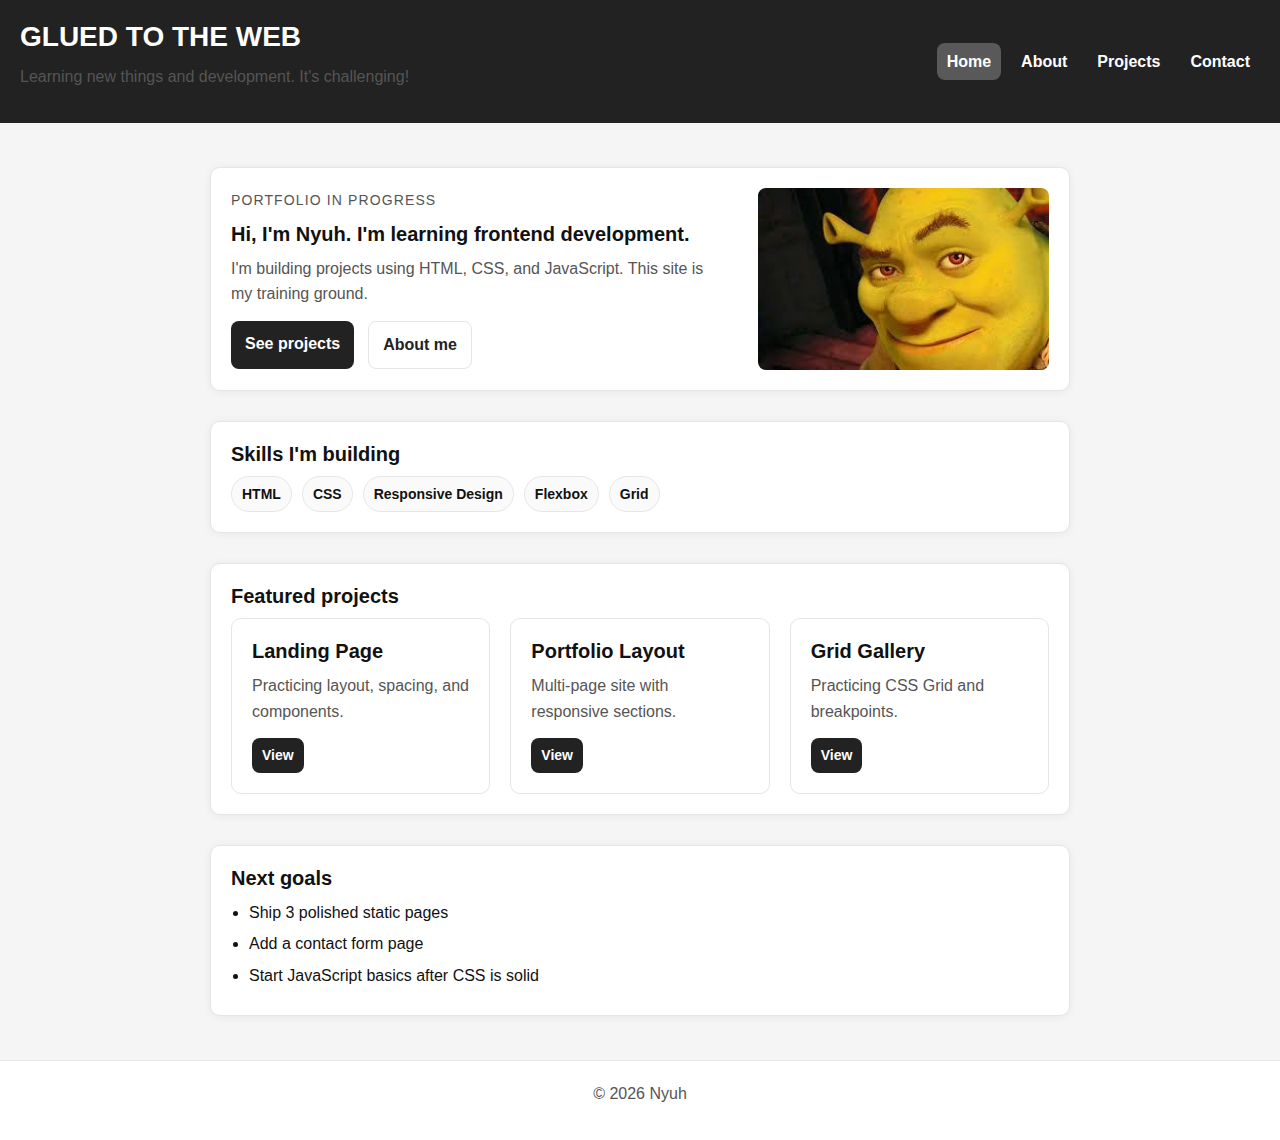
<file: index.html>
<!DOCTYPE html>
<html lang="en">
<head>
  <meta charset="UTF-8" />
  <meta name="viewport" content="width=device-width, initial-scale=1.0" />
  <title>First Website</title>
  <link rel="stylesheet" href="styles.css" />
</head>
<body>
  <header>
    <div>
      <h1>GLUED TO THE WEB</h1>
      <p>Learning new things and development. It's challenging!</p>
    </div>

    <button class="nav-toggle" type="button" aria-expanded="false" aria-controls="site-nav">
      Menu
    </button>

    <nav id="site-nav">
      <a class="active" href="index.html">Home</a>
      <a href="about.html">About</a>
      <a href="projects.html">Projects</a>
      <a href="contact.html">Contact</a>
    </nav>
  </header>

  <main>
    <section class="hero">
      <div class="hero-text">
        <p class="kicker">Portfolio in progress</p>
        <h2>Hi, I'm Nyuh. I'm learning frontend development.</h2>
        <p>
          I'm building projects using HTML, CSS, and JavaScript. This site is my training ground.
        </p>

        <div class="hero-actions">
          <a class="btn" href="projects.html">See projects</a>
          <a class="btn btn-secondary" href="about.html">About me</a>
        </div>
      </div>

      <img src="testpourwebsite.jpg" alt="Hero image" />
    </section>

    <section>
      <h2>Skills I'm building</h2>
      <div class="pill-row">
        <span class="pill">HTML</span>
        <span class="pill">CSS</span>
        <span class="pill">Responsive Design</span>
        <span class="pill">Flexbox</span>
        <span class="pill">Grid</span>
      </div>
    </section>

    <section>
      <h2>Featured projects</h2>

      <div class="project-grid">
        <article class="project-card">
          <h3>Landing Page</h3>
          <p>Practicing layout, spacing, and components.</p>
          <a class="btn btn-small" href="projects.html">View</a>
        </article>

        <article class="project-card">
          <h3>Portfolio Layout</h3>
          <p>Multi-page site with responsive sections.</p>
          <a class="btn btn-small" href="projects.html">View</a>
        </article>

        <article class="project-card">
          <h3>Grid Gallery</h3>
          <p>Practicing CSS Grid and breakpoints.</p>
          <a class="btn btn-small" href="projects.html">View</a>
        </article>
      </div>
    </section>

    <section>
      <h2>Next goals</h2>
      <ul>
        <li>Ship 3 polished static pages</li>
        <li>Add a contact form page</li>
        <li>Start JavaScript basics after CSS is solid</li>
      </ul>
    </section>
  </main>

  <footer>
    <p>&copy; <span id="year"></span> Nyuh</p>
  </footer>

  <script src="script.js" defer></script>
</body>
</html>
</file>
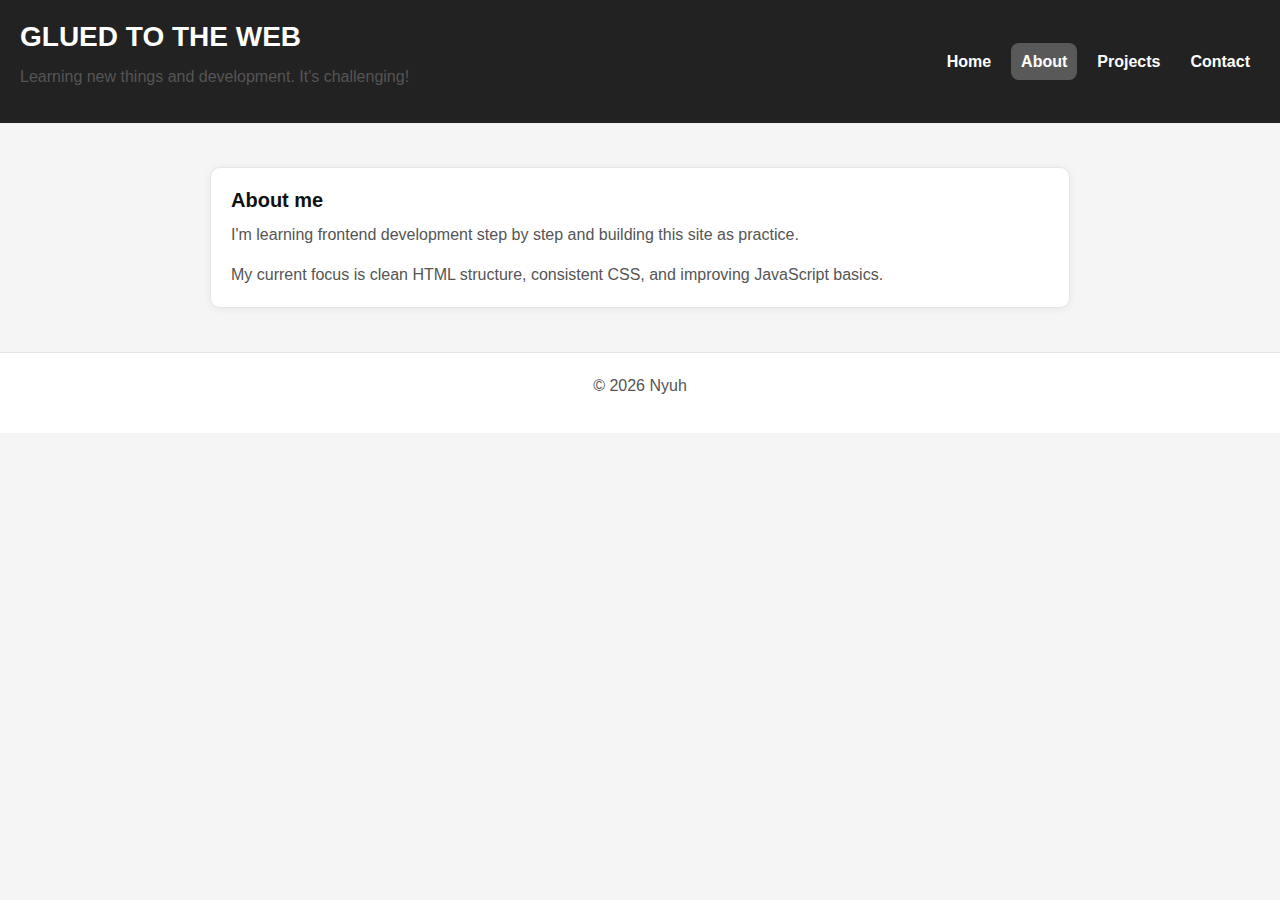
<file: about.html>
<!DOCTYPE html>
<html lang="en">
<head>
  <meta charset="UTF-8" />
  <meta name="viewport" content="width=device-width, initial-scale=1.0" />
  <title>First Website - About</title>
  <link rel="stylesheet" href="styles.css" />
</head>
<body>
  <header>
    <div>
      <h1>GLUED TO THE WEB</h1>
      <p>Learning new things and development. It's challenging!</p>
    </div>

    <button class="nav-toggle" type="button" aria-expanded="false" aria-controls="site-nav">
      Menu
    </button>

    <nav id="site-nav">
      <a href="index.html">Home</a>
      <a class="active" href="about.html">About</a>
      <a href="projects.html">Projects</a>
      <a href="contact.html">Contact</a>
    </nav>
  </header>

  <main>
    <section>
      <h2>About me</h2>
      <p>
        I'm learning frontend development step by step and building this site as practice.
      </p>
      <p>
        My current focus is clean HTML structure, consistent CSS, and improving JavaScript basics.
      </p>
    </section>
  </main>

  <footer>
    <p>&copy; <span id="year"></span> Nyuh</p>
  </footer>

  <script src="script.js" defer></script>
</body>
</html>
</file>
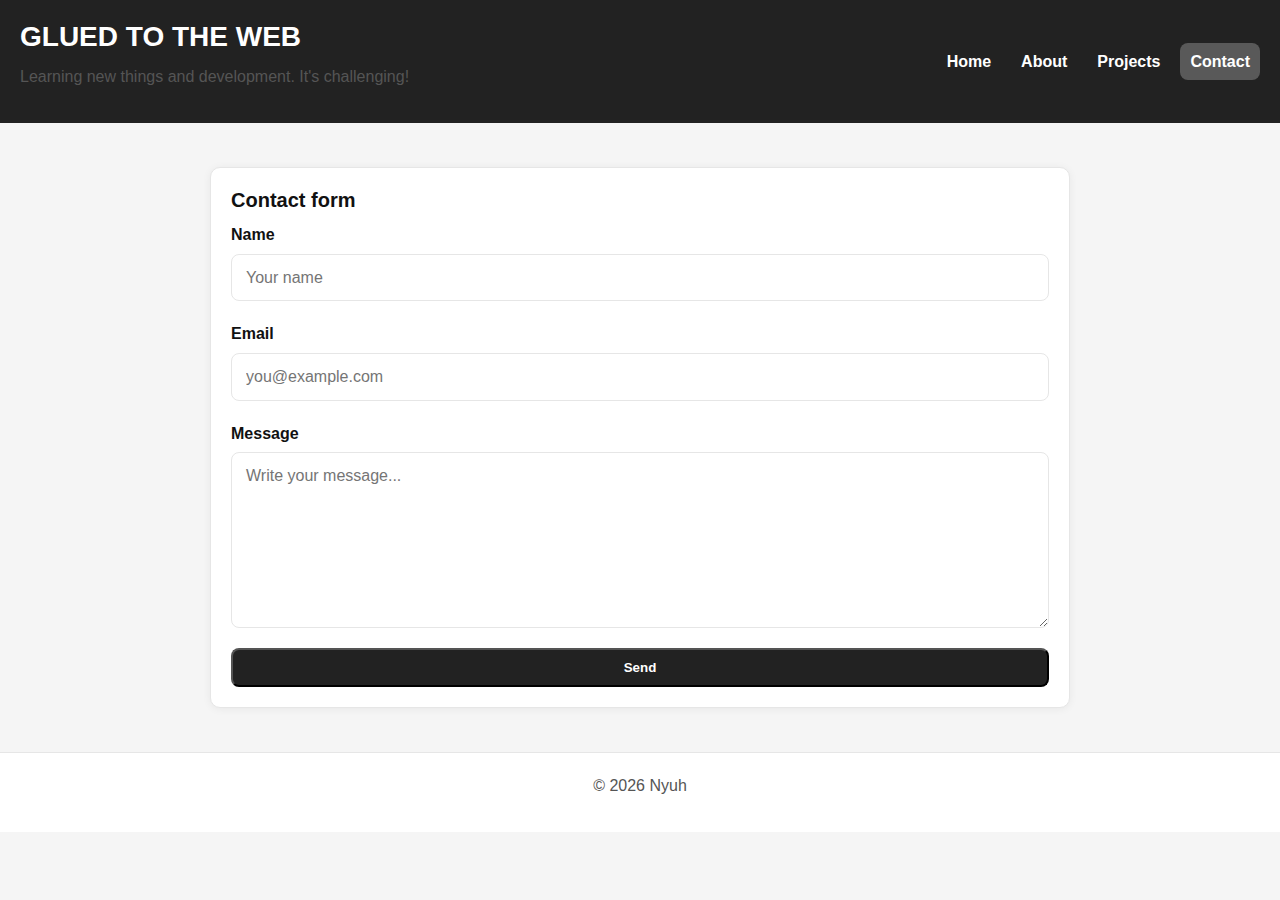
<file: contact.html>
<!DOCTYPE html>
<html lang="en">
<head>
  <meta charset="UTF-8" />
  <meta name="viewport" content="width=device-width, initial-scale=1.0" />
  <title>First Website - Contact</title>
  <link rel="stylesheet" href="styles.css" />
</head>
<body>
  <header>
    <div>
      <h1>GLUED TO THE WEB</h1>
      <p>Learning new things and development. It's challenging!</p>
    </div>

    <button class="nav-toggle" type="button" aria-expanded="false" aria-controls="site-nav">
      Menu
    </button>

    <nav id="site-nav">
      <a href="index.html">Home</a>
      <a href="about.html">About</a>
      <a href="projects.html">Projects</a>
      <a class="active" href="contact.html">Contact</a>
    </nav>
  </header>

  <main>
    <section>
      <h2>Contact form</h2>

      <form class="form" action="#" method="post">
        <div class="field">
          <label for="name">Name</label>
          <input id="name" name="name" type="text" placeholder="Your name" required />
        </div>

        <div class="field">
          <label for="email">Email</label>
          <input id="email" name="email" type="email" placeholder="you@example.com" required />
        </div>

        <div class="field">
          <label for="message">Message</label>
          <textarea id="message" name="message" rows="6" placeholder="Write your message..." required></textarea>
        </div>

        <button class="btn" type="submit">Send</button>
      </form>
    </section>
  </main>

  <footer>
    <p>&copy; <span id="year"></span> Nyuh</p>
  </footer>

  <script src="script.js" defer></script>
</body>
</html>
</file>
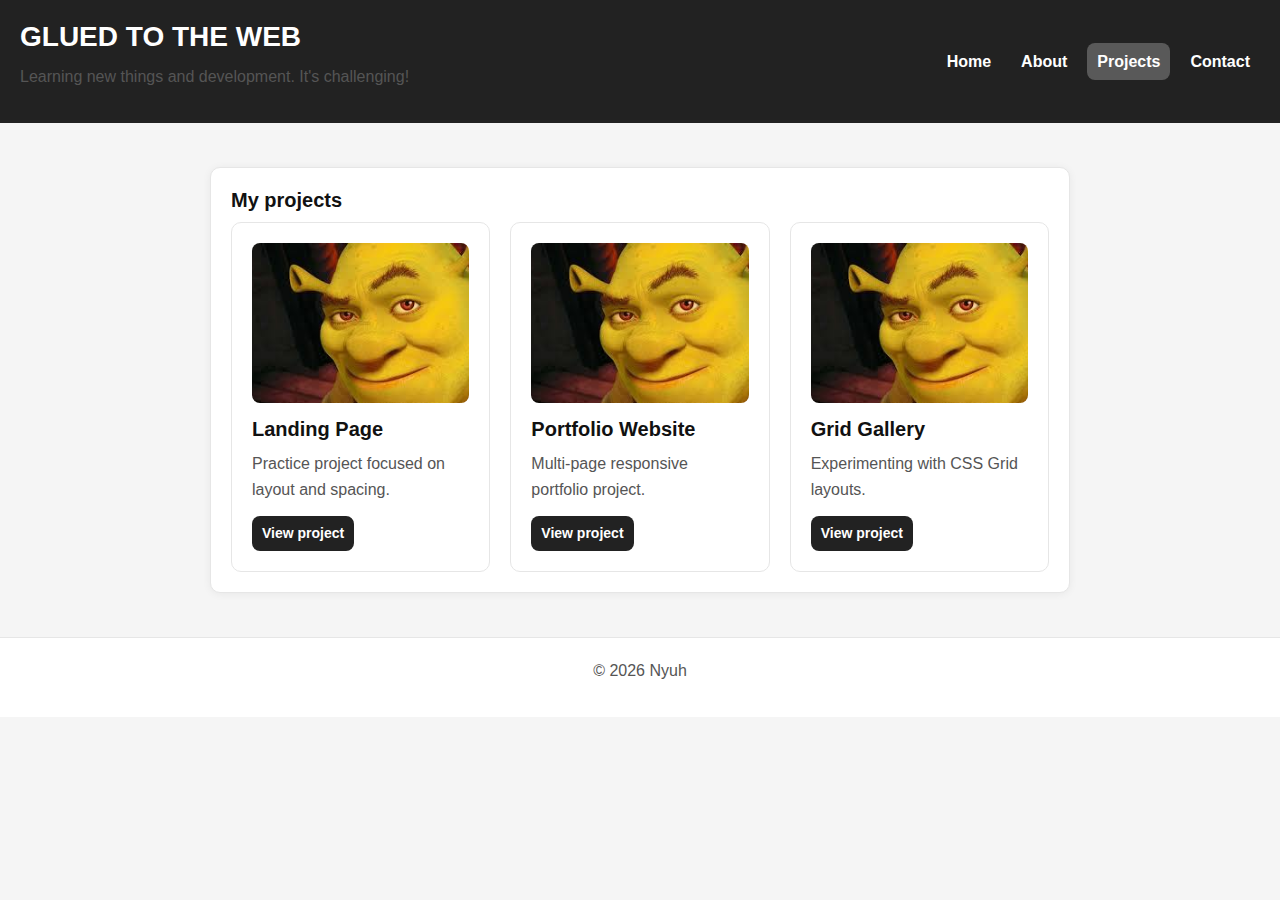
<file: projects.html>
<!DOCTYPE html>
<html lang="en">
<head>
  <meta charset="UTF-8" />
  <meta name="viewport" content="width=device-width, initial-scale=1.0" />
  <title>First Website - Projects</title>
  <link rel="stylesheet" href="styles.css" />
</head>
<body>
  <header>
    <div>
      <h1>GLUED TO THE WEB</h1>
      <p>Learning new things and development. It's challenging!</p>
    </div>

    <button class="nav-toggle" type="button" aria-expanded="false" aria-controls="site-nav">
      Menu
    </button>

    <nav id="site-nav">
      <a href="index.html">Home</a>
      <a href="about.html">About</a>
      <a class="active" href="projects.html">Projects</a>
      <a href="contact.html">Contact</a>
    </nav>
  </header>

  <main>
    <section>
      <h2>My projects</h2>

      <div class="project-grid">
        <article class="project-card">
          <img src="testpourwebsite.jpg" alt="shreck" />
          <h3>Landing Page</h3>
          <p>Practice project focused on layout and spacing.</p>
          <a class="btn btn-small" href="#">View project</a>
        </article>

        <article class="project-card">
          <img src="testpourwebsite.jpg" alt="Project preview" />
          <h3>Portfolio Website</h3>
          <p>Multi-page responsive portfolio project.</p>
          <a class="btn btn-small" href="#">View project</a>
        </article>

        <article class="project-card">
          <img src="testpourwebsite.jpg" alt="Project preview" />
          <h3>Grid Gallery</h3>
          <p>Experimenting with CSS Grid layouts.</p>
          <a class="btn btn-small" href="#">View project</a>
        </article>
      </div>
    </section>
  </main>

  <footer>
    <p>&copy; <span id="year"></span> Nyuh</p>
  </footer>

  <script src="script.js" defer></script>
</body>
</html>
</file>
<file: styles.css>
/* Base reset */
*,
*::before,
*::after {
  box-sizing: border-box;
}

:root {
  --bg: #f5f5f5;
  --text: #111111;
  --muted: #555555;
  --surface: #ffffff;
  --surface-2: #fafafa;
  --border: #e6e6e6;
  --header-bg: #222222;
  --header-fg: #ffffff;
  --link: #0b57d0;

  --radius: 10px;
  --radius-sm: 8px;

  --s-1: 6px;
  --s-2: 10px;
  --s-3: 14px;
  --s-4: 20px;
  --s-5: 30px;
  --s-6: 44px;

  --fs-1: 14px;
  --fs-2: 16px;
  --fs-3: 20px;
  --fs-4: 28px;

  --content: 900px;
}

body {
  margin: 0;
  font-family: Arial, sans-serif;
  font-size: var(--fs-2);
  line-height: 1.6;
  color: var(--text);
  background: var(--bg);
}

h1,
h2,
h3 {
  margin: 0 0 var(--s-2);
  line-height: 1.2;
}

h1 {
  font-size: var(--fs-4);
}

h2 {
  font-size: var(--fs-3);
}

p {
  margin: 0 0 var(--s-3);
  color: var(--muted);
}

a {
  color: inherit;
}

img {
  display: block;
  max-width: 100%;
  height: auto;
  border-radius: var(--radius-sm);
}

/* Header + nav */
header {
  display: flex;
  justify-content: space-between;
  align-items: center;
  gap: var(--s-4);
  padding: var(--s-4);
  color: var(--header-fg);
  background: var(--header-bg);
}

header > div {
  max-width: 640px;
}

#site-nav {
  display: flex;
  flex-wrap: wrap;
  gap: var(--s-2);
}

#site-nav a {
  display: inline-block;
  padding: var(--s-1) var(--s-2);
  border-radius: var(--radius-sm);
  font-weight: 700;
  text-decoration: none;
  color: var(--header-fg);
}

#site-nav a:hover,
#site-nav a:focus-visible {
  background: rgba(255, 255, 255, 0.15);
  outline: none;
}

#site-nav a.active {
  background: rgba(255, 255, 255, 0.25);
}

.nav-toggle {
  display: none;
  padding: var(--s-1) var(--s-2);
  border: 1px solid rgba(255, 255, 255, 0.35);
  border-radius: var(--radius-sm);
  background: transparent;
  color: var(--header-fg);
  font: inherit;
  font-weight: 700;
  cursor: pointer;
}

.nav-toggle:hover,
.nav-toggle:focus-visible {
  background: rgba(255, 255, 255, 0.15);
  outline: none;
}

/* Layout */
main {
  max-width: var(--content);
  margin: var(--s-6) auto;
  padding: 0 var(--s-4);
}

section {
  margin-bottom: var(--s-5);
  padding: var(--s-4);
  border: 1px solid var(--border);
  border-radius: var(--radius);
  background: var(--surface);
  box-shadow: 0 1px 8px rgba(0, 0, 0, 0.06);
}

section p:last-child {
  margin-bottom: 0;
}

footer {
  padding: var(--s-4);
  border-top: 1px solid var(--border);
  text-align: center;
  color: var(--muted);
  background: var(--surface);
}

/* Buttons */
.btn {
  display: inline-block;
  padding: var(--s-2) var(--s-3);
  border-radius: var(--radius-sm);
  background: var(--header-bg);
  color: var(--header-fg);
  text-decoration: none;
  font-weight: 700;
}

.btn:hover,
.btn:focus-visible {
  filter: brightness(1.08);
  outline: none;
}

.btn-secondary {
  border: 1px solid var(--border);
  background: transparent;
  color: var(--header-bg);
}

.btn-small {
  padding: var(--s-1) var(--s-2);
  font-size: var(--fs-1);
}

/* Home page */
.hero {
  display: flex;
  align-items: center;
  gap: var(--s-5);
}

.hero img {
  width: min(360px, 40vw);
}

.kicker {
  margin: 0 0 var(--s-2);
  font-size: var(--fs-1);
  text-transform: uppercase;
  letter-spacing: 0.08em;
}

.hero-actions {
  display: flex;
  flex-wrap: wrap;
  gap: var(--s-3);
  margin-top: var(--s-3);
}

.pill-row {
  display: flex;
  flex-wrap: wrap;
  gap: var(--s-2);
}

.pill {
  padding: var(--s-1) var(--s-2);
  border: 1px solid var(--border);
  border-radius: 999px;
  font-size: var(--fs-1);
  font-weight: 700;
  background: var(--surface-2);
}

/* Cards and grid */
.card-row {
  display: flex;
  gap: var(--s-4);
}

.card,
.project-card {
  background: var(--surface);
  border: 1px solid var(--border);
  border-radius: var(--radius);
  transition: transform 150ms ease, box-shadow 150ms ease;
}

.card {
  flex: 1;
  padding: var(--s-3);
  text-align: center;
}

.card img {
  width: 100%;
  height: 120px;
  object-fit: cover;
}

.project-grid {
  display: grid;
  grid-template-columns: repeat(3, 1fr);
  gap: var(--s-4);
}

.project-card {
  padding: var(--s-4);
}

.project-card img {
  width: 100%;
  height: 160px;
  margin-bottom: var(--s-3);
  object-fit: cover;
}

.project-card h3 {
  margin-bottom: var(--s-2);
  font-size: var(--fs-3);
}

.project-card p {
  margin-bottom: var(--s-3);
}

.card:hover,
.project-card:hover {
  transform: translateY(-2px);
  box-shadow: 0 6px 18px rgba(0, 0, 0, 0.1);
}

/* Lists + links in content */
section ul {
  margin: 0;
  padding-left: 18px;
}

section li {
  margin-bottom: var(--s-1);
}

main a:not(.btn):not(#site-nav a) {
  color: var(--link);
  text-underline-offset: 2px;
}

main a:not(.btn):not(#site-nav a):hover {
  text-decoration-thickness: 2px;
}

/* Form */
.form {
  display: grid;
  gap: var(--s-4);
}

.field {
  display: grid;
  gap: var(--s-1);
}

label {
  font-weight: 700;
}

input,
textarea {
  width: 100%;
  padding: var(--s-2) var(--s-3);
  border: 1px solid var(--border);
  border-radius: var(--radius-sm);
  font: inherit;
  background: var(--surface);
}

input:focus,
textarea:focus {
  border-color: #999999;
  outline: none;
}

/* Responsive */
@media (max-width: 1000px) {
  .project-grid {
    grid-template-columns: repeat(2, 1fr);
  }
}

@media (max-width: 700px) {
  header {
    align-items: flex-start;
    flex-direction: column;
  }

  .nav-toggle {
    display: inline-block;
  }

  #site-nav {
    display: none;
    width: 100%;
    margin-top: var(--s-2);
    flex-direction: column;
  }

  #site-nav.is-open {
    display: flex;
  }

  .hero {
    align-items: flex-start;
    flex-direction: column;
  }

  .hero img {
    width: 100%;
  }

  .project-grid {
    grid-template-columns: 1fr;
  }

  .card-row {
    flex-direction: column;
  }
}
</file>
